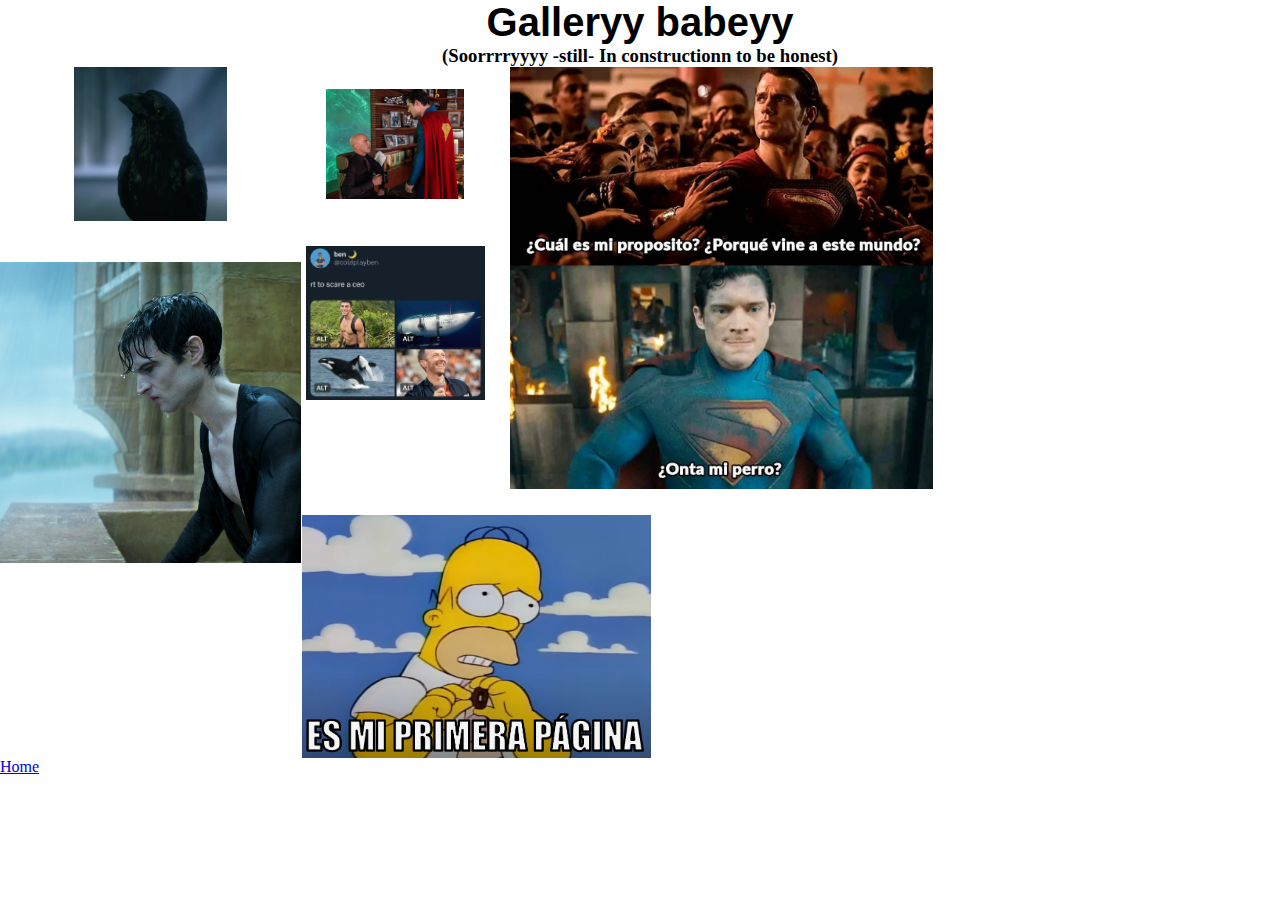
<file: gallery.html>
<!DOCTYPE html>
<html lang="en">
<head>
    <meta charset="UTF-8">
    <meta name="viewport" content="width=device-width, initial-scale=1.0">
    <title>Galleryy</title>

    <link rel="stylesheet" href="css/estilos.css">
</head>
<body>
    <div style="text-align: center;"><h1> Galleryy babeyy</h1>
    <h3>(Soorrrryyyy -still- In constructionn to be honest)</h3></div>

<div class="gallery">
  <figure class="gallery__item gallery__item--1">
    <img src="imgs/matthewtherave.jpg" class="gallery__img" alt="Matthew">
  </figure>
  <figure class="gallery__item gallery__item--2">
    <img src="imgs/clex.jpg" class="gallery__img" alt="Frame de Superman (2025)">
  </figure>
  <figure class="gallery__item gallery__item--3">
    <img src="imgs/superguys.jpg" class="gallery__img" alt="Supermanes">
  </figure>
  <figure class="gallery__item gallery__item--4">
    <img src="imgs/meme1.jpg" class="gallery__img" alt="Meme 1">
  </figure>
  <figure class="gallery__item gallery__item--5">
    <img src="imgs/morfeorain.jpg" class="gallery__img" alt="Morfeo en la lluvia">
  </figure>
    <figure class="gallery__item gallery__item--6">
    <img src="imgs/meme2.png" class="gallery__img" alt="Meme 2">
  </figure>
</div>


<footer>
  <p> 
    <a href="/HMCMisCreating.github.io/index.html">Home </a>
  </p>

</footer>

</body>
</html>
</file>
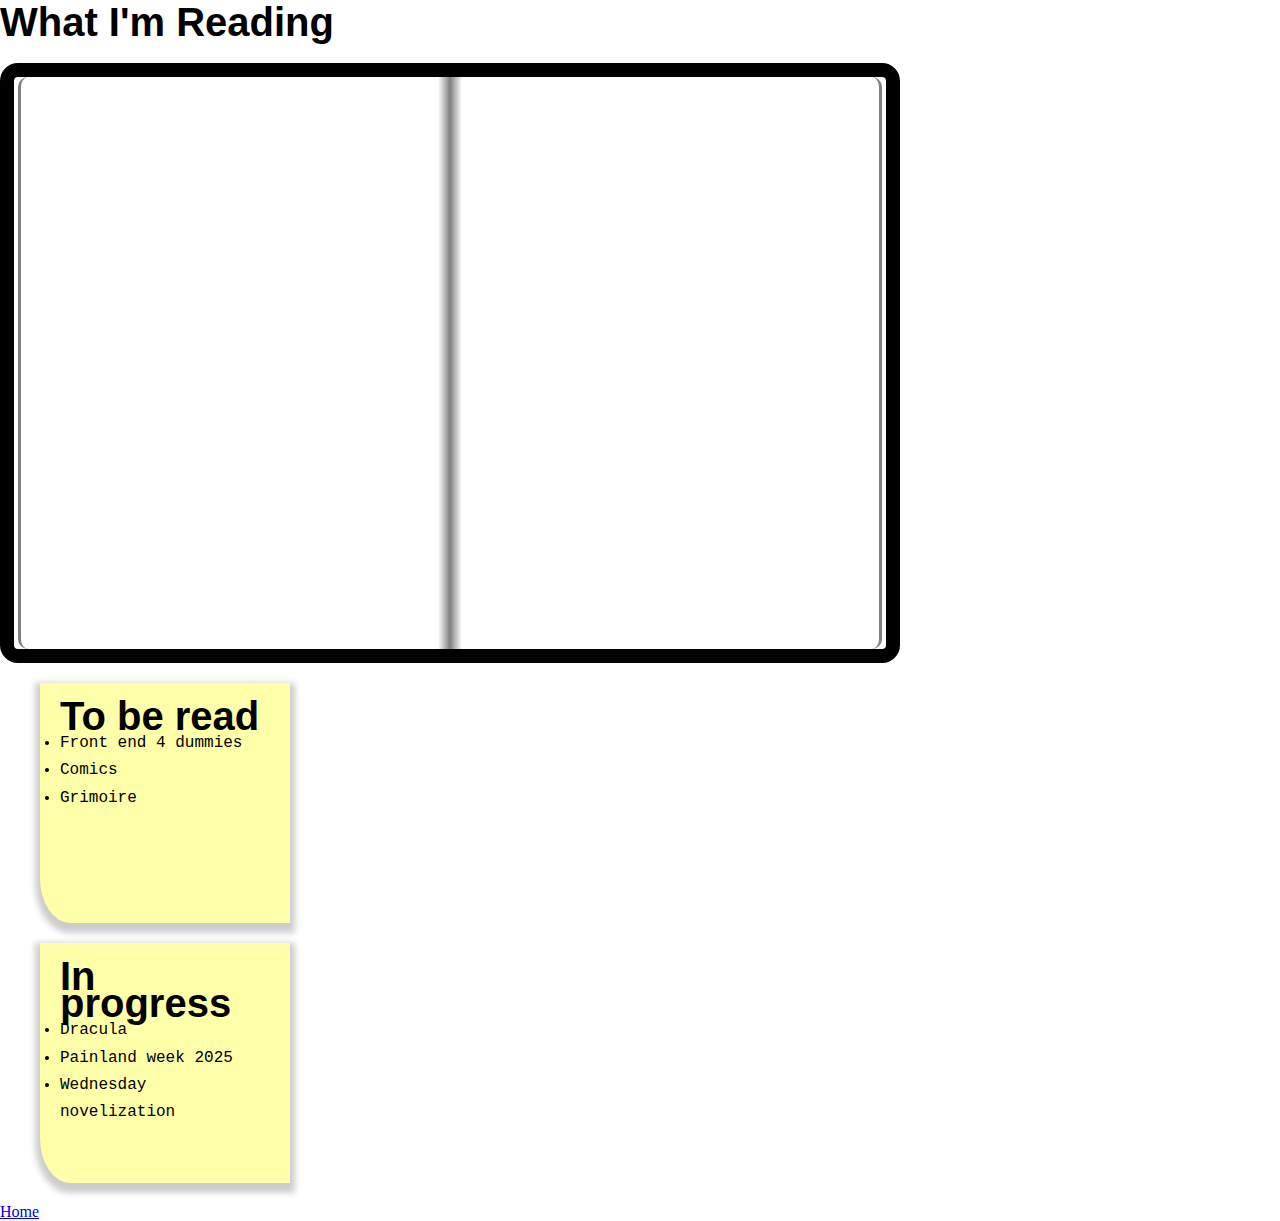
<file: reading.html>
<!DOCTYPE html>
<html lang="en">
<head>
    <meta charset="UTF-8">
    <meta name="viewport" content="width=device-width, initial-scale=1.0">
    <title>Reading</title>

    <link rel="stylesheet" href="css/estilos.css">
</head>

<body>
    <h1> What I'm Reading</h1> <br>


    <div class="book">
    <div class="pageL">
    <!-- page content here -->		
    </div>
    <div class="seam"></div>
    <div class="pageR">
    <!-- page content here -->
    </div>
    </div>


    <div class='post-it'>
	<h1>To be read</h1>
  <ul>
    <li>Front end 4 dummies</li>
    <li>Comics</li>
    <li>Grimoire</li>
  </ul>
  </div>

    <div class='post-it'>
	<h1>In progress</h1>
  <ul>
    <li>Dracula</li>
    <li>Painland week 2025</li>
    <li>Wednesday novelization</li>
  </ul>
  </div>
      

<footer>
  <p> 
    <a href="/HMCMisCreating.github.io/index.html">Home </a>
  </p>

</footer>


</body>
</html>
</file>
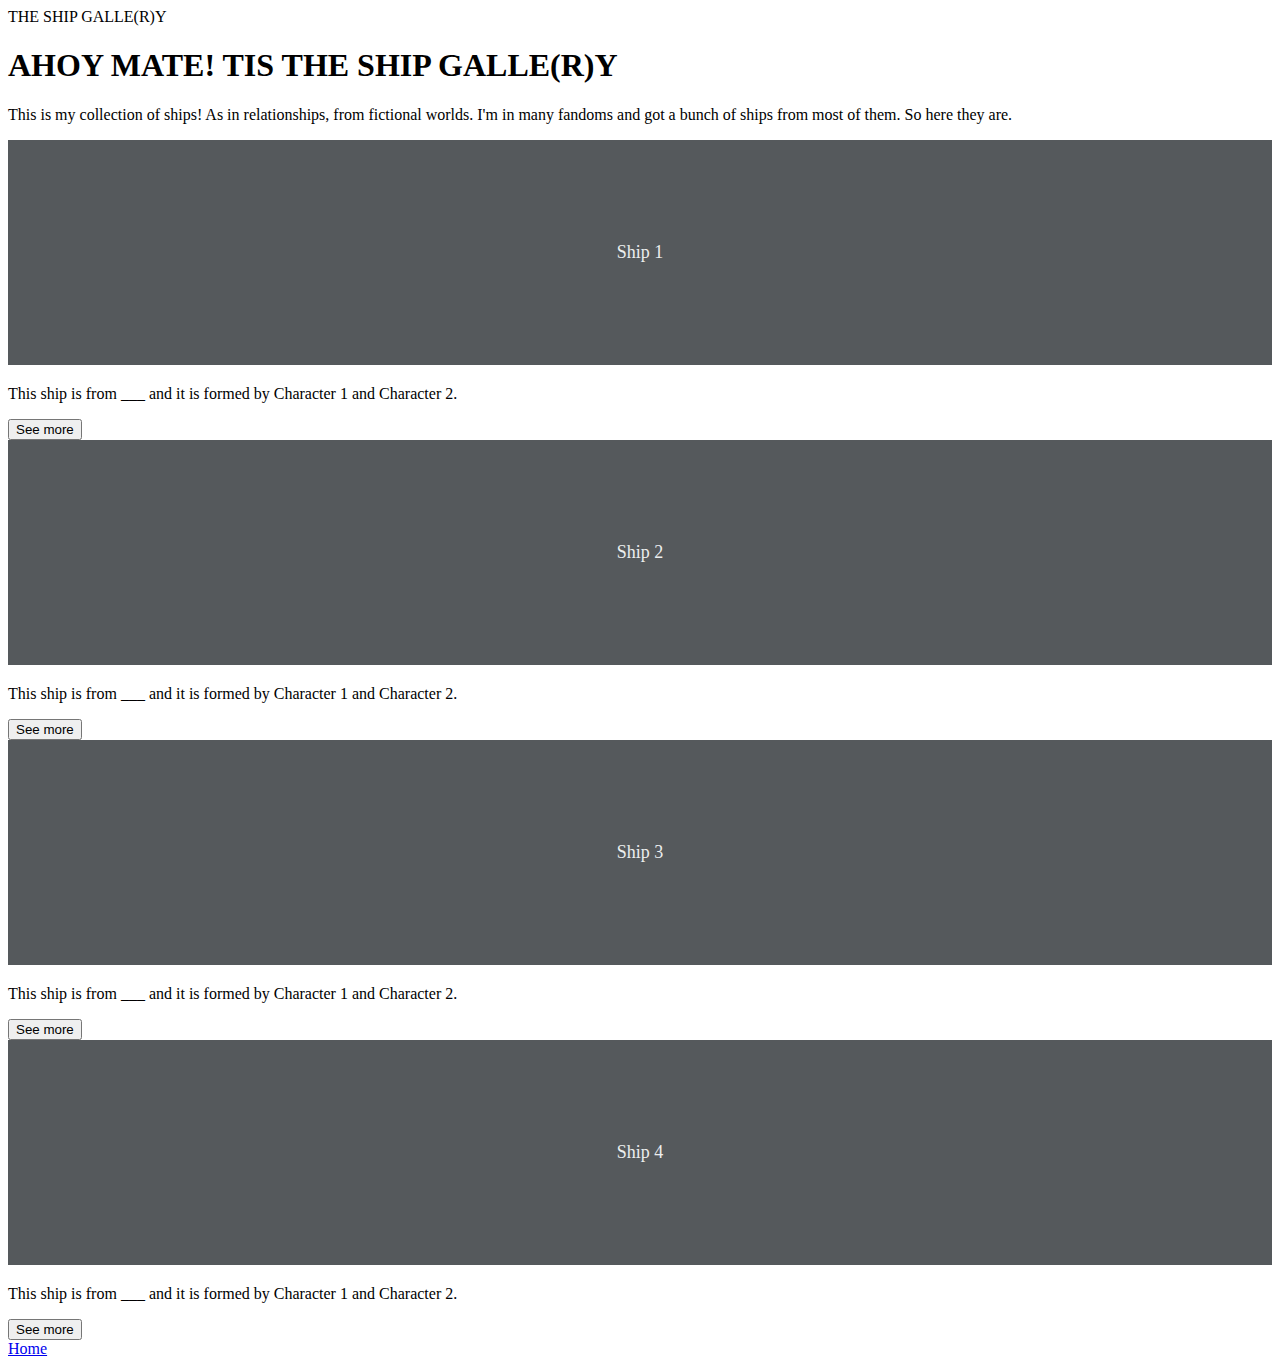
<file: secret.html>
<!DOCTYPE html>
<html lang="en">
<head>
    <meta charset="UTF-8">
    <meta name="viewport" content="width=device-width, initial-scale=1.0">
    <title>My secret page</title>
    <link href="https://cdn.jsdelivr.net/npm/bootstrap@5.3.7/dist/css/bootstrap.min.css" rel="stylesheet" integrity="sha384-LN+7fdVzj6u52u30Kp6M/trliBMCMKTyK833zpbD+pXdCLuTusPj697FH4R/5mcr" crossorigin="anonymous">
    <link rel="stylesheet" href="css/secret.css">
</head>

<body>

  <header>
    <div class="navbar navbar-dark bg-dark shadow-sm">
      <div class="container-fluid">
        <span class="navbar-brand mb-0 h1">THE SHIP GALLE(R)Y</span>
      </div>
    </div>  
  </header>

  <section class="py-5 text-center container">
    <div class="row py-lg-5">
      <div class="col-lg-6 col-md-8 mx-auto">
        <h1 class="fw-light">AHOY MATE! TIS THE SHIP GALLE(R)Y</h1>
        <p class="lead text-body-secondary"> This is my collection of ships! As in relationships, from fictional worlds. I'm in many fandoms and got a bunch of ships from most of them. So here they are.</p>
      </div>
    </div>
  </section>

<div class="album py-5 bg-body-tertiary">
  <div class="container">
    <div class="row row-cols-1 row-cols-sm-2 row-cols-md-3 g-3">
      <div class="col">
        <div class="card shadow-sm">
          <svg aria-label="Placeholder: Thumbnail" class="bd-placeholder-img card-img-top" height="225" preserveAspectRatio="xMidYMid slice" role="img" width="100%" xmlns="http://www.w3.org/2000/svg">
            <title>SHIP 1</title>
              <rect width="100%" height="100%" fill="#55595c"></rect>
                <text x="50%" y="50%" fill="#eceeef" dy=".3em">Ship 1</text>
          </svg>
          <div class="card-body">
            <p class="card-text">This ship is from ___ and it is formed by Character 1 and Character 2. </p>
            <div class="d-flex justify-content-between align-items-center">
              <div class="btn-group">
              <button type="button" class="btn btn-sm btn-outline-secondary">See more</button>
              </div>
            </div>
          </div>
        </div>
      </div>

                        <div class="col">
                            <div class="card shadow-sm">
                                <svg aria-label="Placeholder: Thumbnail" class="bd-placeholder-img card-img-top" height="225" preserveAspectRatio="xMidYMid slice" role="img" width="100%" xmlns="http://www.w3.org/2000/svg">
                                    <title>SHIP 2</title>
                                    <rect width="100%" height="100%" fill="#55595c"></rect>
                                    <text x="50%" y="50%" fill="#eceeef" dy=".3em">Ship 2</text>
                                </svg>
                                <div class="card-body">
                                    <p class="card-text">This ship is from ___ and it is formed by Character 1 and Character 2. </p>
                                    <div class="d-flex justify-content-between align-items-center">
                                        <div class="btn-group">
                                            <button type="button" class="btn btn-sm btn-outline-secondary">See more</button>
                                        </div>
                                    </div>
                                </div>
                            </div>
                        </div>


                        <div class="col">
                            <div class="card shadow-sm">
                                <svg aria-label="Placeholder: Thumbnail" class="bd-placeholder-img card-img-top" height="225" preserveAspectRatio="xMidYMid slice" role="img" width="100%" xmlns="http://www.w3.org/2000/svg">
                                    <title>SHIP 3</title>
                                    <rect width="100%" height="100%" fill="#55595c"></rect>
                                    <text x="50%" y="50%" fill="#eceeef" dy=".3em">Ship 3</text>
                                </svg>
                                <div class="card-body">
                                    <p class="card-text">This ship is from ___ and it is formed by Character 1 and Character 2. </p>
                                    <div class="d-flex justify-content-between align-items-center">
                                        <div class="btn-group">
                                            <button type="button" class="btn btn-sm btn-outline-secondary">See more</button>
                                        </div>
                                    </div>
                                </div>
                            </div>
                        </div>

                        
      <div class="col">
        <div class="card shadow-sm">
            <svg aria-label="Placeholder: Thumbnail" class="bd-placeholder-img card-img-top" height="225" preserveAspectRatio="xMidYMid slice" role="img" width="100%" xmlns="http://www.w3.org/2000/svg">
                  <title>SHIP 4</title>
                <rect width="100%" height="100%" fill="#55595c"></rect>
              <text x="50%" y="50%" fill="#eceeef" dy=".3em">Ship 4</text>
            </svg>
          <div class="card-body">
            <p class="card-text">This ship is from ___ and it is formed by Character 1 and Character 2. </p>
            <div class="d-flex justify-content-between align-items-center">
              <div class="btn-group">
                <button type="button" class="btn btn-sm btn-outline-secondary">See more</button>
              </div>
            </div>
          </div>
        </div>
      </div>
    </div>
  </div> 
</div>

<footer>
  <nav class="navbar fixed-bottom bg-body-tertiary">
    <div class="container-fluid">
      <a class="navbar-nav ms-auto" href="/HMCMisCreating.github.io/index.html">Home</a>
    </div>
  </nav>
</footer>


<script src="https://cdn.jsdelivr.net/npm/bootstrap@5.3.7/dist/js/bootstrap.bundle.min.js" integrity="sha384-ndDqU0Gzau9qJ1lfW4pNLlhNTkCfHzAVBReH9diLvGRem5+R9g2FzA8ZGN954O5Q" crossorigin="anonymous"></script>
</body>
</html>
</file>
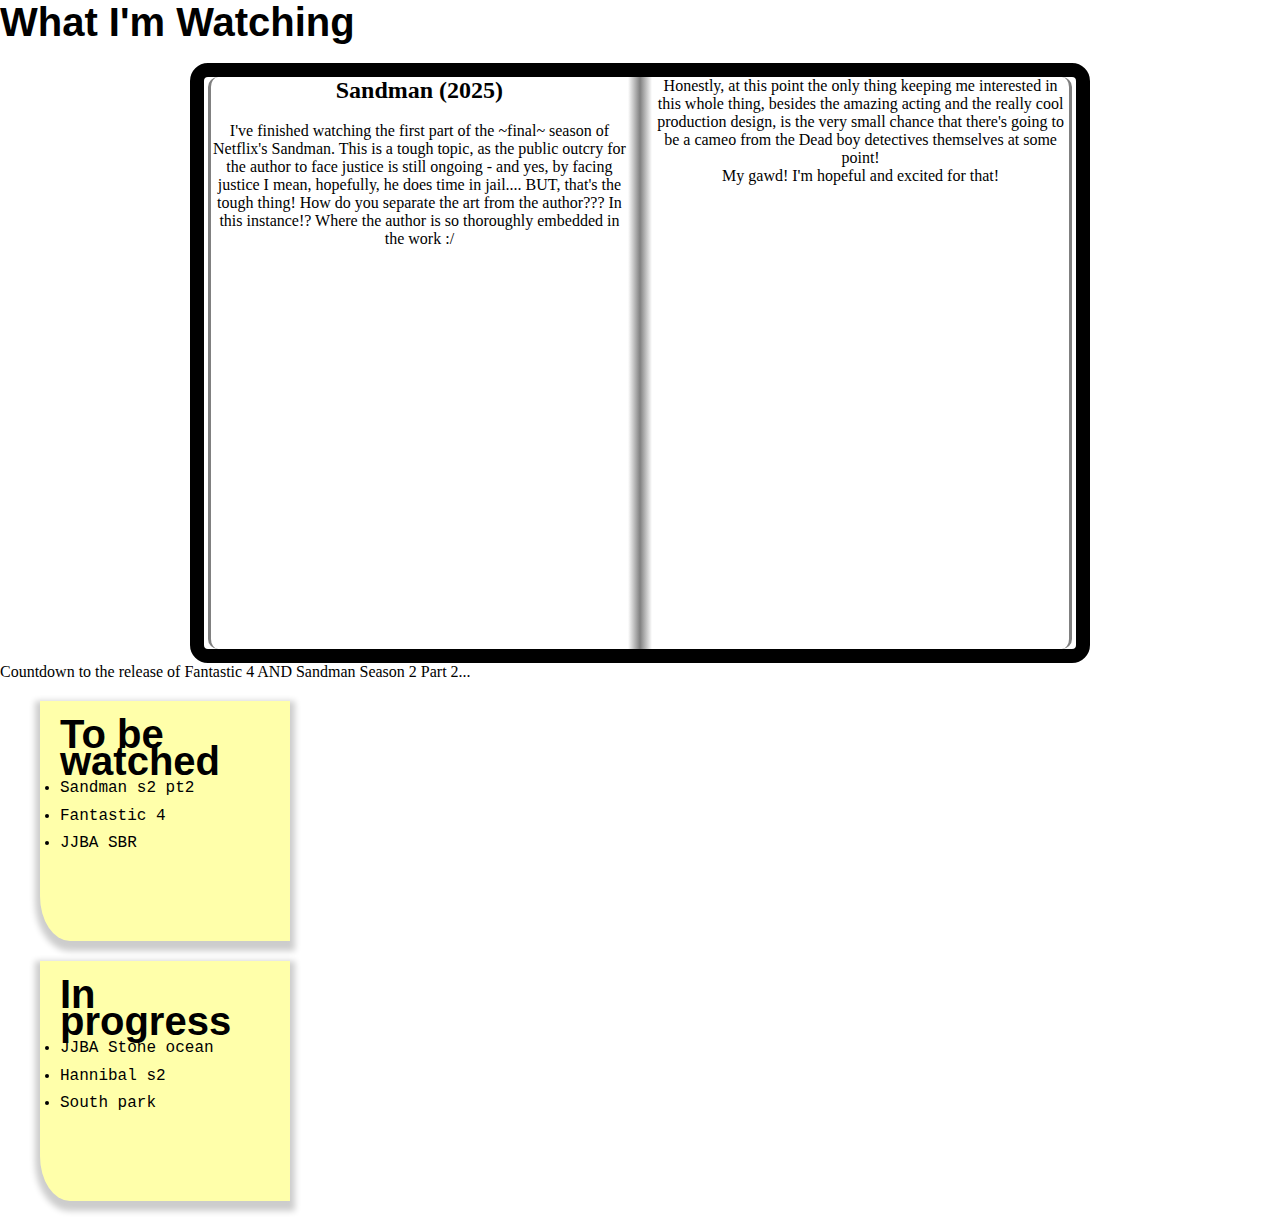
<file: watching.html>
<!DOCTYPE html>
<html lang="en">
<head>
    <meta charset="UTF-8">
    <meta name="viewport" content="width=device-width, initial-scale=1.0">
    <title>Watching</title>

    <link rel="stylesheet" href="css/estilos.css">
    <script defer src="./js/tapedeck.js"></script>
    <script defer src="./js/countdown.js"></script>
</head>

<body>
    <h1> What I'm Watching</h1> <br>

    <center>
    <div class="book">

    <div class="pageL">
    <!-- page content here -->		
     <h2>   Sandman (2025)</h2><br>
     <p> I've finished watching the first part of the ~final~ season of Netflix's Sandman.
      This is a tough topic, as the public outcry for the author to face justice is still ongoing - and yes, by
      facing justice I mean, hopefully, he does time in jail.... BUT, that's the tough thing! How do you separate the art 
      from the author??? In this instance!? Where the author is so thoroughly embedded in the work :/
     </p>
    </div>

    <div class="seam"></div>

    <div class="pageR">
    <!-- page content here -->
     <p>Honestly, at this point the only thing keeping me interested in this whole
      thing, besides the amazing acting and the really cool production design, is 
      the very small chance that there's going to be a cameo from the Dead boy detectives
      themselves at some point! <br>
      My gawd! I'm hopeful and excited for that!
     </p>
    </div>

    </div>
    </center>

    <div class="counter">

      <p> Countdown to the release of Fantastic 4 AND Sandman Season 2 Part 2...</p>
      <!-- Display the countdown timer in an element -->
      <p id="demo"></p>
    </div>



  <div class='post-it'>
	<h1>To be watched</h1>
  <ul>
    <li>Sandman s2 pt2</li>
    <li>Fantastic 4</li>
    <li>JJBA SBR</li>
  </ul>
  </div>

  <div class='post-it'>
	<h1>In progress</h1>
  <ul>
    <li>JJBA Stone ocean</li>
    <li>Hannibal s2</li>
    <li>South park</li>
  </ul>
  </div>
      
<!--TODO: Boton o link de regreso a main page duh-->

</body>
</html>
</file>
<file: css/estilos.css>
/*Images*/
img {
  max-width: 100%;
  height: auto;
}

/*image links*/
.imgtxt {
  width: fit-content;
  height: fit-content;
  display: inline-block;
  position: absolute;
}
.imgtxt span {
  opacity: 0;
  position: absolute;
  top: 50%;
  left: 50%;
  transform: translate(-50%, -50%);
  z-index: 99;
  font-size: 1.5rem;
  color: #FFF;
  filter: drop-shadow(1px 1px 0 black) 
    drop-shadow(-1px 1px 0 black)
    drop-shadow(1px -1px 0 black)
    drop-shadow(-1px -1px 0 black);
}
.imgtxt:hover span, .imgtxt:focus span {
  opacity: 1;
}


/* Libreta */
.book {
  border: 14px solid black;
  background-color: white;
  border-radius: 18px;
  padding: 0 4px;
  width: 900px; /* adjust size */
  max-width: 100%;
  aspect-ratio: 3 / 2;
  display: flex;
}
.pageL,	.pageR {
  height: 100%;
  width: 50%;
  display: inline-block;
  position: relative;
  border-radius: 10px;
}
.pageL {
  border-left: 3px grey solid;
}
.pageR { 
  border-right: 3px grey solid;
}
.seam {
  width: 25px;
  background:
    linear-gradient(to right,
    white, grey, white);
}
	

/* Post its */
@import "compass/css3";

* {
	box-sizing:border-box;
  margin: 0;
	padding: 0;
}


.post-it {
 	width:250px;
  height:240px;
  position:relative;
  background:#ffa;
  overflow:hidden;
  margin:20px 40px;
  padding:20px;
  border-radius:0 0 0 30px/45px;
  box-shadow:
    0 5px 6px 5px rgba(0,0,0,0.2);
  font-family:Consolas, monospace;
  line-height:1.7em;
  font-size:1em;
}


h1 {
 	font-size: 40px;
  font-family:Impact, Haettenschweiler, 'Arial Narrow Bold', sans-serif;
  position:relative;
}

/*Gallery*/
.gallery {
    display: grid;
    grid-template-columns: repeat(8, 1fr);
    grid-template-rows: repeat(8, 5vw);
    gap: 1.6rem;
}

.gallery__img {
    width: 100%;
    height: 100%;
    object-fit: contain;
    display: block;
}

.gallery__item--1 {
  grid-column-start: 1;
  grid-column-end: 3;
  grid-row-start: 1;
  grid-row-end: 3;
}

.gallery__item--2 {
  grid-column-start: 3;
  grid-column-end: 4;
  grid-row-start: 1;
  grid-row-end: 3;
}

.gallery__item--3 {
  grid-column-start: 2;
  grid-column-end: 9;
  grid-row-start: 1;
  grid-row-end: 6;
}

.gallery__item--4 {
  grid-column-start: 2;
  grid-column-end: 5;
  grid-row-start: 3;
  grid-row-end: 5;
}

.gallery__item--5 {
  grid-column-start: 1;
  grid-column-end: 3;
  grid-row-start: 1;
  grid-row-end: 9;
}

.gallery__item--6 {
  grid-column-start: 1;
  grid-column-end: 7;
  grid-row-start: 6;
  grid-row-end: 9;
}

/* tape deck */

tape-deck {
	color: var(--white);
	font-family: chicago;
	writing-mode: sideways-rl;
	background-color: var(--black);
	height: 425px;
	padding: 18px 10px;
	margin-left: 18px;
	position: relative;

	:is(button, select):hover {
		/* color: #cdae6a; */
		color: var(--purple);
	}
}
</file>
<file: css/secret.css>
.bd-placeholder-img {
                font-size: 1.125rem;
                text-anchor: middle;
                -webkit-user-select: none;
                -moz-user-select: none;
                user-select: none
            }

            @media (min-width: 768px) {
                .bd-placeholder-img-lg {
                    font-size:3.5rem
                }
            }

            .b-example-divider {
                width: 100%;
                height: 3rem;
                background-color: #0000001a;
                border: solid rgba(0,0,0,.15);
                border-width: 1px 0;
                box-shadow: inset 0 .5em 1.5em #0000001a,inset 0 .125em .5em #00000026
            }

            .b-example-vr {
                flex-shrink: 0;
                width: 1.5rem;
                height: 100vh
            }

            .bi {
                vertical-align: -.125em;
                fill: currentColor
            }

            .nav-scroller {
                position: relative;
                z-index: 2;
                height: 2.75rem;
                overflow-y: hidden
            }

            .nav-scroller .nav {
                display: flex;
                flex-wrap: nowrap;
                padding-bottom: 1rem;
                margin-top: -1px;
                overflow-x: auto;
                text-align: center;
                white-space: nowrap;
                -webkit-overflow-scrolling: touch
            }

            .btn-bd-primary {
                --bd-violet-bg: #712cf9;
                --bd-violet-rgb: 112.520718, 44.062154, 249.437846;
                --bs-btn-font-weight: 600;
                --bs-btn-color: var(--bs-white);
                --bs-btn-bg: var(--bd-violet-bg);
                --bs-btn-border-color: var(--bd-violet-bg);
                --bs-btn-hover-color: var(--bs-white);
                --bs-btn-hover-bg: #6528e0;
                --bs-btn-hover-border-color: #6528e0;
                --bs-btn-focus-shadow-rgb: var(--bd-violet-rgb);
                --bs-btn-active-color: var(--bs-btn-hover-color);
                --bs-btn-active-bg: #5a23c8;
                --bs-btn-active-border-color: #5a23c8
            }

            .bd-mode-toggle {
                z-index: 1500
            }

            .bd-mode-toggle .bi {
                width: 1em;
                height: 1em
            }

            .bd-mode-toggle .dropdown-menu .active .bi {
                display: block!important
            }
</file>
